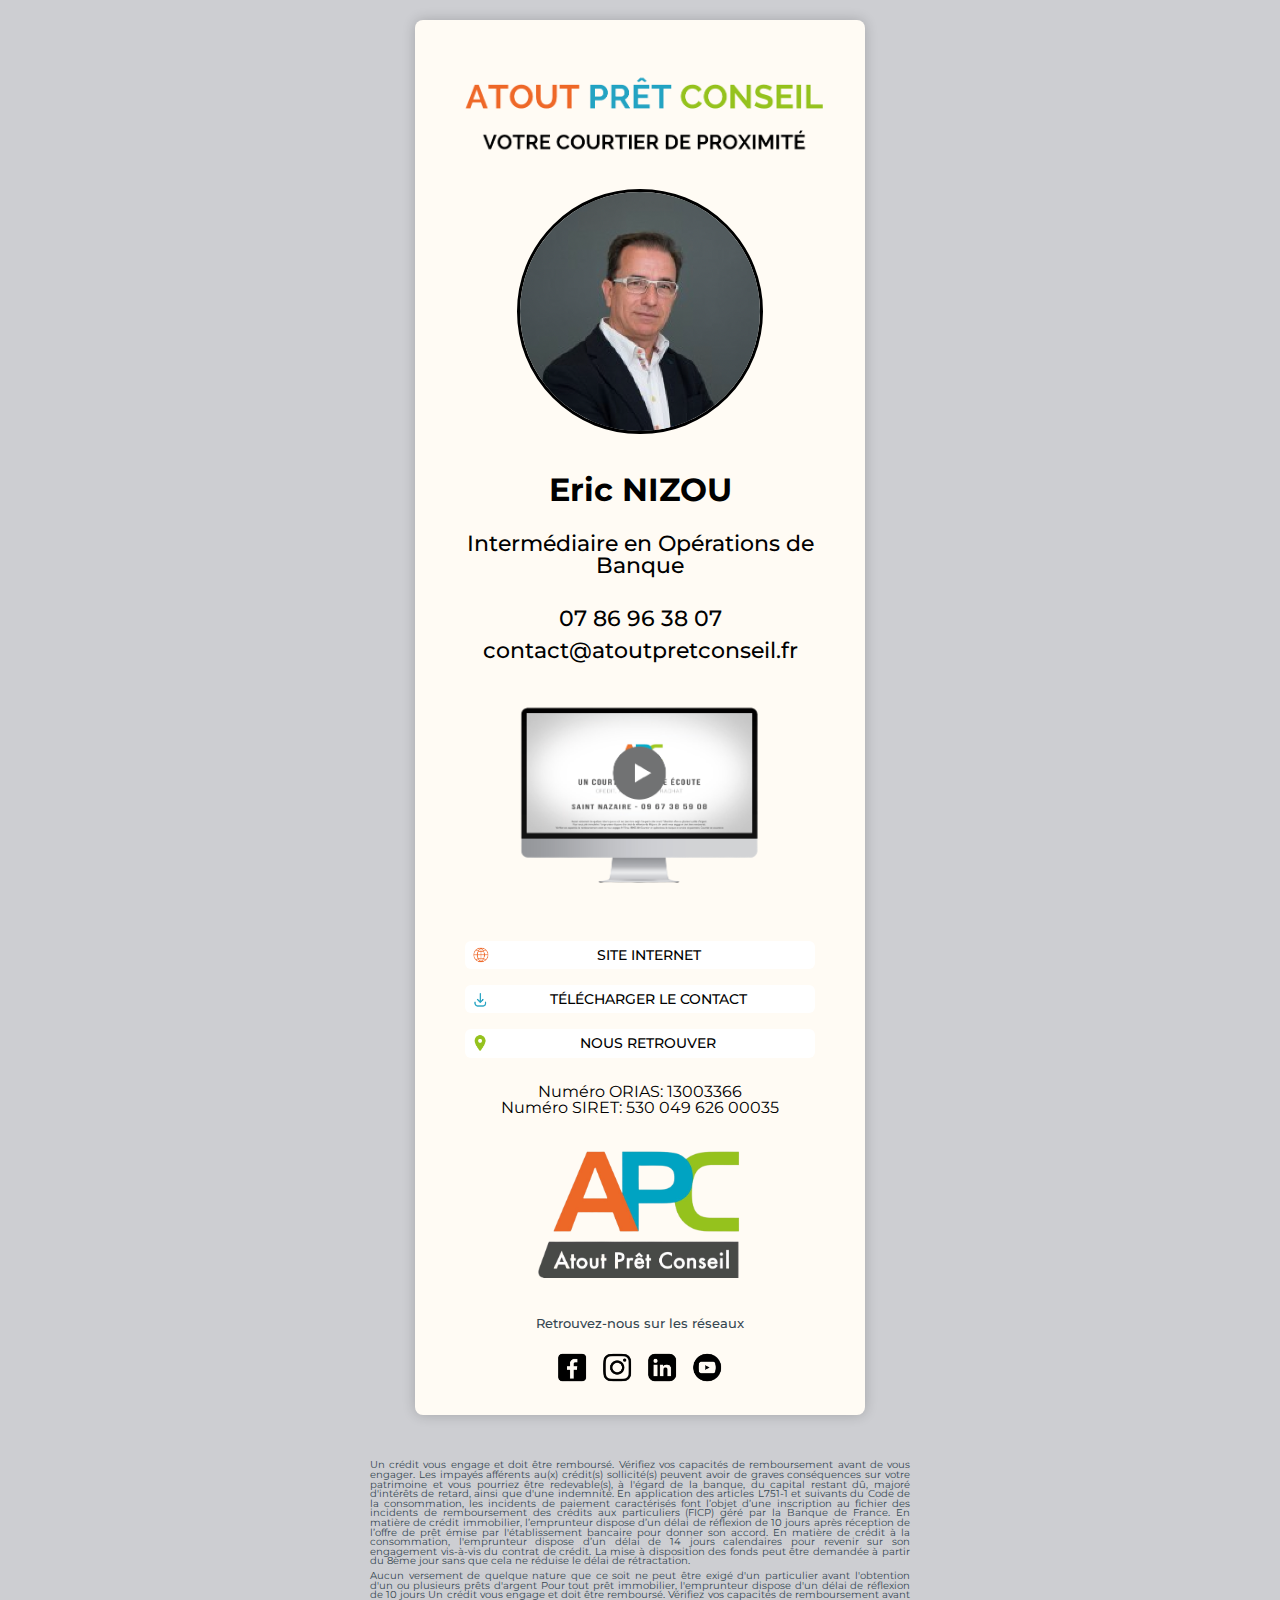
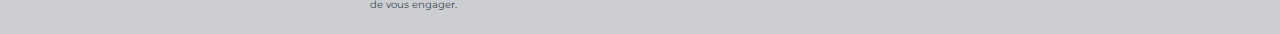
<file: carteapc.html>
<!DOCTYPE html>
<!-- saved from url=(0101)https://apcsn.github.io/EricNIZOU/-->
<html lang="en"><head><meta http-equiv="Content-Type" content="text/html; charset=UTF-8">
    <!--<base href="/">--><base href=".">
    
    <meta http-equiv="X-UA-Compatible" content="IE=edge">
    <meta name="viewport" content="width=device-width, initial-scale=1.0, maximum-scale=1.0, user-scalable=0, shrink-to-fit=no">
    <link rel="apple-touch-icon" sizes="180x180" href="apc_files/images/apc/apc.png">
    <link rel="icon" type="image/png" sizes="32x32" href="apc_files/images/apc/apc.png">
    <link rel="icon" type="image/png" sizes="16x16" href="apc_files/images/apc/apc.png">
    <title>ATOUT PRÊT CONSEIL</title>
    <link rel="stylesheet" href="./apc_files/fond.css">
    <link rel="stylesheet" href="./apc_files/carte.css">
    <script type="text/javascript">
        !function (T, l, y) { var S = T.location, k = "script", D = "instrumentationKey", C = "ingestionendpoint", I = "disableExceptionTracking", E = "ai.device.", b = "toLowerCase", w = "crossOrigin", N = "POST", e = "appInsightsSDK", t = y.name || "appInsights"; (y.name || T[e]) && (T[e] = t); var n = T[t] || function (d) { var g = !1, f = !1, m = { initialize: !0, queue: [], sv: "5", version: 2, config: d }; function v(e, t) { var n = {}, a = "Browser"; return n[E + "id"] = a[b](), n[E + "type"] = a, n["ai.operation.name"] = S && S.pathname || "_unknown_", n["ai.internal.sdkVersion"] = "javascript:snippet_" + (m.sv || m.version), { time: function () { var e = new Date; function t(e) { var t = "" + e; return 1 === t.length && (t = "0" + t), t } return e.getUTCFullYear() + "-" + t(1 + e.getUTCMonth()) + "-" + t(e.getUTCDate()) + "T" + t(e.getUTCHours()) + ":" + t(e.getUTCMinutes()) + ":" + t(e.getUTCSeconds()) + "." + ((e.getUTCMilliseconds() / 1e3).toFixed(3) + "").slice(2, 5) + "Z" }(), iKey: e, name: "Microsoft.ApplicationInsights." + e.replace(/-/g, "") + "." + t, sampleRate: 100, tags: n, data: { baseData: { ver: 2 } } } } var h = d.url || y.src; if (h) { function a(e) { var t, n, a, i, r, o, s, c, u, p, l; g = !0, m.queue = [], f || (f = !0, t = h, s = function () { var e = {}, t = d.connectionString; if (t) for (var n = t.split(";"), a = 0; a < n.length; a++) { var i = n[a].split("="); 2 === i.length && (e[i[0][b]()] = i[1]) } if (!e[C]) { var r = e.endpointsuffix, o = r ? e.location : null; e[C] = "https://" + (o ? o + "." : "") + "dc." + (r || "services.visualstudio.com") } return e }(), c = s[D] || d[D] || "", u = s[C], p = u ? u + "/v2/track" : d.endpointUrl, (l = []).push((n = "SDK LOAD Failure: Failed to load Application Insights SDK script (See stack for details)", a = t, i = p, (o = (r = v(c, "Exception")).data).baseType = "ExceptionData", o.baseData.exceptions = [{ typeName: "SDKLoadFailed", message: n.replace(/\./g, "-"), hasFullStack: !1, stack: n + "\nSnippet failed to load [" + a + "] -- Telemetry is disabled\nHelp Link: https://go.microsoft.com/fwlink/?linkid=2128109\nHost: " + (S && S.pathname || "_unknown_") + "\nEndpoint: " + i, parsedStack: [] }], r)), l.push(function (e, t, n, a) { var i = v(c, "Message"), r = i.data; r.baseType = "MessageData"; var o = r.baseData; return o.message = 'AI (Internal): 99 message:"' + ("SDK LOAD Failure: Failed to load Application Insights SDK script (See stack for details) (" + n + ")").replace(/\"/g, "") + '"', o.properties = { endpoint: a }, i }(0, 0, t, p)), function (e, t) { if (JSON) { var n = T.fetch; if (n && !y.useXhr) n(t, { method: N, body: JSON.stringify(e), mode: "cors" }); else if (XMLHttpRequest) { var a = new XMLHttpRequest; a.open(N, t), a.setRequestHeader("Content-type", "application/json"), a.send(JSON.stringify(e)) } } }(l, p)) } function i(e, t) { f || setTimeout(function () { !t && m.core || a() }, 500) } var e = function () { var n = l.createElement(k); n.src = h; var e = y[w]; return !e && "" !== e || "undefined" == n[w] || (n[w] = e), n.onload = i, n.onerror = a, n.onreadystatechange = function (e, t) { "loaded" !== n.readyState && "complete" !== n.readyState || i(0, t) }, n }(); y.ld < 0 ? l.getElementsByTagName("head")[0].appendChild(e) : setTimeout(function () { l.getElementsByTagName(k)[0].parentNode.appendChild(e) }, y.ld || 0) } try { m.cookie = l.cookie } catch (p) { } function t(e) { for (; e.length;)!function (t) { m[t] = function () { var e = arguments; g || m.queue.push(function () { m[t].apply(m, e) }) } }(e.pop()) } var n = "track", r = "TrackPage", o = "TrackEvent"; t([n + "Event", n + "PageView", n + "Exception", n + "Trace", n + "DependencyData", n + "Metric", n + "PageViewPerformance", "start" + r, "stop" + r, "start" + o, "stop" + o, "addTelemetryInitializer", "setAuthenticatedUserContext", "clearAuthenticatedUserContext", "flush"]), m.SeverityLevel = { Verbose: 0, Information: 1, Warning: 2, Error: 3, Critical: 4 }; var s = (d.extensionConfig || {}).ApplicationInsightsAnalytics || {}; if (!0 !== d[I] && !0 !== s[I]) { var c = "onerror"; t(["_" + c]); var u = T[c]; T[c] = function (e, t, n, a, i) { var r = u && u(e, t, n, a, i); return !0 !== r && m["_" + c]({ message: e, url: t, lineNumber: n, columnNumber: a, error: i }), r }, d.autoExceptionInstrumented = !0 } return m }(y.cfg); function a() { y.onInit && y.onInit(n) } (T[t] = n).queue && 0 === n.queue.length ? (n.queue.push(a), n.trackPageView({})) : a() }(window, document, {
            src: "https://js.monitor.azure.com/scripts/b/ai.2.min.js",
            crossOrigin: "anonymous",
            cfg: {
                connectionString: "InstrumentationKey=f8cf1581-28a2-483f-98e6-79d397a7f86c;"
            }
        });
    </script>
<script src="./apc_files/ai.2.min.js" crossorigin="anonymous"></script></head>
<body class="carte">
    <div class="carte-outer">
    <div class="carte-inner">
        <img class="logo" src="apc_files/images/logo/logo.png" alt="logo">
            <img class="photo" src="apc_files/images/courtiers/eric.png" alt="eric">
        <div class="main">
            <div class="nom">Eric NIZOU</div>
            <div class="fonction">Intermédiaire en Opérations de Banque</div>
        </div>
        <div class="coordonnees">
                <div><a href="tel:0786963807">07 86 96 38 07</a></div>
            <div><a href="mailto:contact@atoutpretconseil.fr">contact@atoutpretconseil.fr</a></div>
        </div>
        <div class="video">
            <a target="_blank" href="https://www.youtube.com/watch?v=hku0HJ1o7p8">
                <img src="apc_files/images/video/video.png">
            </a>
        </div>
        <div class="bouton">
            <div class="bouton-inner-site">
                    <a target="site" href="https://www.atoutpretconseil.fr/?utm_source=Site&utm_medium=home-from-accueil">
                    		<img src="apc_files/images/partager/partager.png">Site Internet</a>
            </div>
            <div class="bouton-inner-contact">
                	<a target="contact" href="apc_files/images/contactcard/Eric Nizou.vcf">
                	<img src="apc_files/images/telechargement/telechargement.png">Télécharger le contact</a>
            </div>
                <div class="bouton-inner-loc">
              		<a target="loc" href="https://www.google.fr/maps/@/data=!3m1!4b1!4m3!11m2!2sGNnW2lpiREi-dvulb1U4vQ!3e3">
              		<img src="apc_files/images/point/point.png">Nous retrouver</a>
            </div>
            <span class="bar"></span>
        </div>
            <div class="societe">
                    <div class="orias">Numéro ORIAS: 13003366</div>
                    <div class="orias">Numéro SIRET: 530 049 626 00035</div>
            </div>
    </div>
    <img class="photologo" src="apc_files/images/apc/apc.png">
    <div class="reseaux">
        <span>Retrouvez-nous sur les réseaux</span>
        <a href="https://www.facebook.com/atoutpretconseil" title="Retrouvez-nous sur Facebook" target="_blank"><img src="apc_files/images/reseaux/facebook.png"></a>
        <a href="https://www.instagram.com/atout_pret_conseil/" title="Retrouvez-nous sur Instagram" target="_blank"><img src="apc_files/images/reseaux/instagram.png"></a>
        <a href="https://www.linkedin.com/in/eric-nizou-27548790/" title="Suivez-nous sur LinkedIn" target="_blank"><img src="apc_files/images/reseaux/linkedin.png"></a>
        <a href="https://www.youtube.com/channel/UCeFVt7caIfQkyvdxsTgZ7oQ/videos" title="Notre chaine Youtube" target="_blank"><img src="apc_files/images/reseaux/youtube.png"></a>
    </div>
</div>

<div class="disclamer">
    <p>Un crédit vous engage et doit être remboursé. Vérifiez vos capacités de remboursement avant de vous engager. Les impayés
				afférents au(x) crédit(s) sollicité(s) peuvent avoir de graves conséquences sur votre patrimoine et vous pourriez être redevable(s), à
				l'égard de la banque, du capital restant dû, majoré d'intérêts de retard, ainsi que d'une indemnité.
				En application des articles L751-1 et suivants du Code de la consommation, les incidents de paiement caractérisés font l’objet d’une
				inscription au fichier des incidents de remboursement des crédits aux particuliers (FICP) géré par la Banque de France.
				En matière de crédit immobilier, l’emprunteur dispose d’un délai de réflexion de 10 jours après réception de l’offre de prêt émise par
				l'établissement bancaire pour donner son accord.
				En matière de crédit à la consommation, l'emprunteur dispose d’un délai de 14 jours calendaires pour revenir sur son engagement
				vis-à-vis du contrat de crédit. La mise à disposition des fonds peut être demandée à partir du 8ème jour sans que cela ne réduise le
				délai de rétractation.</p>
				
    <p>Aucun versement de quelque nature que ce soit ne peut être exigé d'un particulier avant l'obtention d'un ou plusieurs prêts d'argent
				Pour tout prêt immobilier, l'emprunteur dispose d'un délai de réflexion de 10 jours
				Un crédit vous engage et doit être remboursé. Vérifiez vos capacités de remboursement avant de vous engager.</p>
</div>


<script>
    //document.getElementById("CopyLink").onclick = () => {
    //    let btn = document.getElementById("CopyLink");
    //    let t = document.getElementById("forClipboard");
    //    t.value = window.location.href;
    //    t.select();
    //    t.setSelectionRange(0, 99999);
    //    document.execCommand("copy");
    //    let oText = btn.innerText;
    //    btn.innerText = "Le lien a été copié";
    //    btn.classList.add("completed");
    //    setTimeout(() => {
    //        btn.innerText = oText;
    //        btn.classList.remove("completed");
    //    }, 2000);
    //};

    if (navigator.share)
        document.getElementById("ShareLink").classList.remove("hidden");
    document.getElementById("ShareLink").onclick = () => {
        navigator.share({
            title: document.title,
            url: window.location.href
        })
    };
</script>


</body></html>
</file>
<file: apc_files/fond.css>
﻿@import url('https://fonts.googleapis.com/css2?family=Montserrat:wght@400;500;700&display=swap');

html {
    box-sizing: border-box;
    margin: 0;
    padding: 0;
    line-height: 1;
    -webkit-text-size-adjust: 100%;
    -ms-text-size-adjust: 100%;
    -ms-overflow-style: scrollbar;
    -webkit-tap-highlight-color: transparent;
    height: 100%;
    width: 100%;
}

*, *::before, *::after {
    box-sizing: inherit;
}

@-ms-viewport {
    width: device-width;
}

body {
    margin: 0;
    padding: 0;
    font-size: 1rem;
    font-weight: normal;
    line-height: 1;
}

article, aside, dialog, figcaption, footer, header, hgroup, main, nav, section, form, p, figure {
    margin: 0;
    padding: 0;
    display: block;
}

h1, h2, h3, h4, h5, h6 {
    margin: 0;
    padding: 0;
    font-family: inherit;
    font-weight: normal;
    line-height: 1;
    color: inherit;
}

h1 {
    font-size: 2.5rem;
}

h2 {
    font-size: 2rem;
}

h3 {
    font-size: 1.75rem;
}

h4 {
    font-size: 1.5rem;
}

h5 {
    font-size: 1.25rem;
}

h6 {
    font-size: 1rem;
}

a {
    color: inherit;
    text-decoration: none;
    background-color: transparent;
    -webkit-text-decoration-skip: objects;
    -ms-touch-action: manipulation;
    touch-action: manipulation;
}

    a:hover {
        color: inherit;
        text-decoration: underline;
    }

    a:not([href]):not([tabindex]) {
        color: inherit;
        text-decoration: none;
    }

        a:not([href]):not([tabindex]):focus, a:not([href]):not([tabindex]):hover {
            color: inherit;
            text-decoration: none;
        }

        a:not([href]):not([tabindex]):focus {
            outline: 0;
        }

b {
    font-weight: bolder;
}

strong {
    font-weight: bolder;
}

img {
    margin: 0;
    padding: 0;
    border: 0;
    vertical-align: middle;
    border-style: none;
}

sub {
    position: relative;
    font-size: 75%;
    line-height: 0;
    vertical-align: baseline;
    bottom: -.25em;
}

sup {
    position: relative;
    font-size: 75%;
    line-height: 0;
    vertical-align: baseline;
    top: -.5em;
}

small {
    font-size: 80%;
    font-weight: inherit;
}

ul, ol, dl {
    margin: 0;
    padding: 0;
    display: block;
}

li {
    margin: 0;
    padding: 0;
}

dd {
    margin-bottom: .5rem;
    margin-left: 0;
}

dt {
    font-weight: bold;
}

table {
    border-collapse: collapse;
}

th {
    text-align: left;
}

fieldset {
    min-width: 0;
    padding: 0;
    margin: 0;
    border: 0;
}

legend {
    width: 100%;
    max-width: 100%;
    padding: 0;
    margin-bottom: .5rem;
    font-size: 1.5rem;
    line-height: inherit;
    color: inherit;
    white-space: normal;
    display: block;
}

label {
    -ms-touch-action: manipulation;
    touch-action: manipulation;
}

select {
    margin: 0;
    font-family: inherit;
    font-size: inherit;
    line-height: inherit;
    text-transform: none;
    -ms-touch-action: manipulation;
    touch-action: manipulation;
}

optgroup {
    margin: 0;
    font-family: inherit;
    font-size: inherit;
    line-height: inherit;
}

textarea {
    margin: 0;
    font-family: inherit;
    font-size: inherit;
    line-height: inherit;
    overflow: auto;
    resize: vertical;
    -ms-touch-action: manipulation;
    touch-action: manipulation;
}

input {
    margin: 0;
    font-family: inherit;
    font-size: inherit;
    line-height: inherit;
    -ms-touch-action: manipulation;
    touch-action: manipulation;
    overflow: visible;
    outline: 0;
}

    input[type="radio"],
    input[type="checkbox"] {
        box-sizing: border-box;
        padding: 0;
    }

    input[type="date"],
    input[type="time"],
    input[type="datetime-local"],
    input[type="month"] {
        -webkit-appearance: listbox;
    }

[type="number"] {
    -moz-appearance: textfield;
}

    [type="number"]:hover,
    [type="number"]:focus {
        -moz-appearance: number-input;
    }

    [type="number"]::-webkit-inner-spin-button,
    [type="number"]::-webkit-outer-spin-button {
        -webkit-appearance: none;
        margin: 0;
    }

[type="search"] {
    outline-offset: -2px;
    -webkit-appearance: none;
}

    [type="search"]::-webkit-search-cancel-button,
    [type="search"]::-webkit-search-decoration {
        -webkit-appearance: none;
    }

button {
    margin: 0;
    padding: 0;
    border: 0;
    background-color: transparent;
    font-family: inherit;
    font-size: inherit;
    line-height: inherit;
    -ms-touch-action: manipulation;
    touch-action: manipulation;
    overflow: visible;
    text-transform: none;
    -webkit-appearance: button;
    cursor: pointer;
}

    button:focus {
        outline: 0;
    }

    button::-moz-focus-inner {
        padding: 0;
        border-style: none;
    }

html [type="button"] {
    -webkit-appearance: button;
}

[role="button"] {
    -ms-touch-action: manipulation;
    touch-action: manipulation;
}

[type="reset"] {
    -webkit-appearance: button;
}

    [type="reset"]::-moz-focus-inner {
        padding: 0;
        border-style: none;
    }

[type="submit"] {
    -webkit-appearance: button;
}

    [type="submit"]::-moz-focus-inner {
        padding: 0;
        border-style: none;
    }

[type="button"]::-moz-focus-inner {
    padding: 0;
    border-style: none;
}

::-webkit-file-upload-button {
    font: inherit;
    -webkit-appearance: button;
}

abbr[title],
abbr[data-original-title] {
    text-decoration: underline;
    -webkit-text-decoration: underline dotted;
    text-decoration: underline dotted;
    cursor: help;
    border-bottom: 0;
}

address {
    margin-bottom: 1rem;
    font-style: normal;
    line-height: inherit;
}

area {
    -ms-touch-action: manipulation;
    touch-action: manipulation;
}

blockquote {
    margin: 0 0 1rem;
}

caption {
    padding-top: 0.75rem;
    padding-bottom: 0.75rem;
    color: #868e96;
    text-align: left;
    caption-side: bottom;
}

dfn {
    font-style: italic;
}

hr {
    margin-top: 1rem;
    margin-bottom: 1rem;
    border: 0;
    border-top: 1px solid rgba(0, 0, 0, 0.1);
    box-sizing: content-box;
    height: 0;
    overflow: visible;
}

mark {
    padding: 0.2em;
    background-color: #fcf8e3;
}

output {
    display: inline-block;
}

progress {
    vertical-align: baseline;
}

summary {
    -ms-touch-action: manipulation;
    touch-action: manipulation;
    display: list-item;
}

svg:not(:root) {
    overflow: hidden;
}

template {
    display: none;
}

kbd {
    font-size: 1em;
    font-family: Menlo, Monaco, Consolas, "Liberation Mono", "Courier New", monospace;
    padding: 0.2rem 0.4rem;
    font-size: 90%;
    color: #fff;
    background-color: #212529;
    border-radius: 0.2rem;
}

pre {
    font-family: Menlo, Monaco, Consolas, "Liberation Mono", "Courier New", monospace;
    font-size: 90%;
    margin-top: 0;
    margin-bottom: 1rem;
    color: #212529;
    overflow: auto;
    display: block;
}

code {
    font-family: Menlo, Monaco, Consolas, "Liberation Mono", "Courier New", monospace;
    padding: 0.2rem 0.4rem;
    font-size: 90%;
    color: #bd4147;
    background-color: #f8f9fa;
    border-radius: 0.25rem;
}

samp {
    font-family: Menlo, Monaco, Consolas, "Liberation Mono", "Courier New", monospace;
    font-size: 1em;
}

kbd kbd {
    padding: 0;
    font-size: 100%;
    font-weight: bold;
}

pre code {
    padding: 0;
    font-size: inherit;
    color: inherit;
    background-color: transparent;
    border-radius: 0;
}

a > code {
    padding: 0;
    color: inherit;
    background-color: inherit;
}

[hidden] {
    display: none !important;
}

[tabindex="-1"]:focus {
    outline: none !important;
}

.clearfix::after {
    display: block;
    clear: both;
    content: "";
}

.hidden {
    display: none !important;
}

.clear {
    float: none;
    clear: both;
    margin: 0;
    padding: 0;
    width: 0;
    height: 0;
    line-height: 0;
    border: 0;
    font-size: 0;
    outline: 0;
    overflow: hidden;
}

html, body {
    font-family: 'Montserrat', sans-serif;
    font-weight: 400;
}

body {
    width: 100%;
    height: auto;
    background: #fff;
    color: #354651;
    overflow-x: hidden;
}

img {
    display: block;
}
</file>
<file: apc_files/carte.css>
﻿body.carte {
    background-color:#cdced2;
    padding: 0;
    margin: 0;
    font-size: 16px;
    height: 100%;
    width: 100%;
    background-image: url("");
    height: 100%;
    background-position: center;
    background-repeat: no-repeat;
    background-attachment: fixed;
    background-size: cover;
}

    body.carte .carte-outer {
        margin: 20px auto;
        max-width: 450px;
        background-color: #FFFBF4;
        border-radius: 8px;
        box-shadow: 0px 0px 13px 0px rgba(0,0,0,0.2);
        padding: 40px 20px 20px 20px;
    }

    body.carte .carte-inner {
        text-align: center;
        color: #000000;
    }

    body.carte .logo { 
     width: 100%;
  	  display: block;
  	  margin-left: auto;
     margin-right: auto;
        
        
    }

    body.carte .photo {
        margin: 0 auto 20px auto;
        width: 60%;
        max-width: 280px;
        border : 3px solid black ;
        border-radius: 280px;
    }

    body.carte .nophoto {
        height: 40px;
    }

    body .carte .main > div {
        margin: 6px 0;
    }

    body.carte .nom {
        font-size: 2em;
        font-weight: 700;
        padding-top : 5%;
    }

    body.carte .fonction {
        margin-top: 5px;
        font-size: 1.4em;
        color: #000000;
        font-weight: 500;
        padding-top: 5%;
    }

    body.carte .photologo {
     
        border-radius: 4px;
        width: 70%;
        max-width: 230px;
        display: block;
  	  	  margin-left: auto;
     	  margin-right: auto;
     	  padding-top: 5%;
    }

    body.carte .coordonnees {
      
        font-size: 1.4em;
        font-weight: 500;
        padding-top: 5%;
    }

        body.carte .coordonnees > div {
            margin: 10px;
        }

    body.carte .video {
        margin: 20px;
    }

    body.carte .video > a{
        display: block;
        width: 75%;
        margin: 0 auto;
        padding-top: 5%;
    }

        body.carte .video > a > img {
            width: 100%;
        }

    body.carte .bouton {
        margin: 0 20px;
        padding: 10px;
    }

    body.carte .bouton .bouton-inner-site {
           
        }

    body.carte .bouton-inner-site > a {
        display: block;
        margin: 16px 0;
        padding: 7px;
        background-color: #ffffff;
        border-radius: 6px;
        text-transform: uppercase;
        font-weight: 500;
        font-size: 0.9em;
        cursor: pointer;
    }
        body.carte .bouton-inner-site > a > img{
            display: block;
            height: 1.3em;
            float: left;
            margin-top: -2px;
        }

        body.carte .bouton-inner-site > a:hover, body.carte .bouton-inner-site > a:focus {
            text-decoration: none;
            background-color: #EE6828;
            color: #ffffff;
        }
        
        body.carte .bouton-inner-site > a.completed, body.carte .bouton-inner-site > a.completed:hover, body.carte .bouton-inner-site > a.completed:focus {
            background-color: #fea467;
            color: #ffffff;
        }
   
   //
        
     body.carte .bouton .bouton-inner-contact {
       
        }

    body.carte .bouton-inner-contact > a {
        display: block;
        margin: 16px 0;
        padding: 7px;
        background-color: #ffffff;
        border-radius: 6px;
        text-transform: uppercase;
        font-weight: 500;
        font-size: 0.9em;
        cursor: pointer;
    }
        body.carte .bouton-inner-contact > a > img{
            display: block;
            height: 1.3em;
            float: left;
            margin-top: -2px;
        }

        body.carte .bouton-inner-contact > a:hover, body.carte .bouton-inner-contact > a:focus {
            text-decoration: none;
            background-color: #24A3C2;
            color: #ffffff;
        }
        
        body.carte .bouton-inner-contact > a.completed, body.carte .bouton-inner-contact > a.completed:hover, body.carte .bouton-inner-contact > a.completed:focus {
            background-color: #fea467;
            color: #ffffff;
        }
//

     body.carte .bouton .bouton-inner-loc {
       
        }

    body.carte .bouton-inner-loc > a {
        display: block;
        margin: 16px 0;
        padding: 7px;
        background-color: #ffffff;
        border-radius: 6px;
        text-transform: uppercase;
        font-weight: 500;
        font-size: 0.9em;
        cursor: pointer;
    }
        body.carte .bouton-inner-loc > a > img{
            display: block;
            height: 1.3em;
            float: left;
            margin-top: -2px;
        }

        body.carte .bouton-inner-loc > a:hover, body.carte .bouton-inner-loc > a:focus {
            text-decoration: none;
            background-color: #95C21D;
            color: #ffffff;
        }
        
        body.carte .bouton-inner-loc > a.completed, body.carte .bouton-inner-loc > a.completed:hover, body.carte .bouton-inner-loc > a.completed:focus {
            background-color: #fea467;
            color: #ffffff;
        }
        
        //
        
    body.carte .societe {
        font-size: 0.9em;
        padding-top: 10%;
    }

    body.carte .partenaires {
        display: block;
        margin: 10px 0;
        text-align: center;
        font-weight: 500;
        color: #FFFFFF;
        text-decoration: underline;
        padding-top: 5%; 
    }

    body.carte .reseaux {
        margin: 40px 0 10px 0;
        font-size: 80%;
        text-align: center;
    }

        body.carte .reseaux span {
            display: block;
            margin-bottom: 20px;
            font-weight: 500;
        }

        body.carte .reseaux a {
            display: inline-block;
            width: 32px;
            height: 32px;
            text-decoration: none;
            margin: 0 5px;
        }

            body.carte .reseaux a img {
                width: 100%;
            }

    body.carte .disclamer {
        box-sizing: border-box;
        margin: 10px auto;
        max-width: 550px;
        padding: 20px 0;
        font-size: 0.6em;
        text-align: justify;
    }

        body.carte .disclamer > p {
            margin: 5px;
        }

textarea#forClipboard {
    margin: 0;
    padding: 0;
    font-size: 0;
    width: 0;
    height: 0;
    position: absolute;
    left: -10px;
    top: -10px;
}

@media (max-width: 450px) {
    body .carte {
        background-color: #ffffff;
    }

        body.carte .carte-outer {
            margin: 0px;
            border-radius: 0;
            box-shadow: 0px 0px 0px 0px rgba(0,0,0,0);
        }

        body.carte .bouton {
            margin: 10px 10px;
            padding: 5px;
        }

        body.carte .video > a {
            width: 85%;
        }
}
</file>
